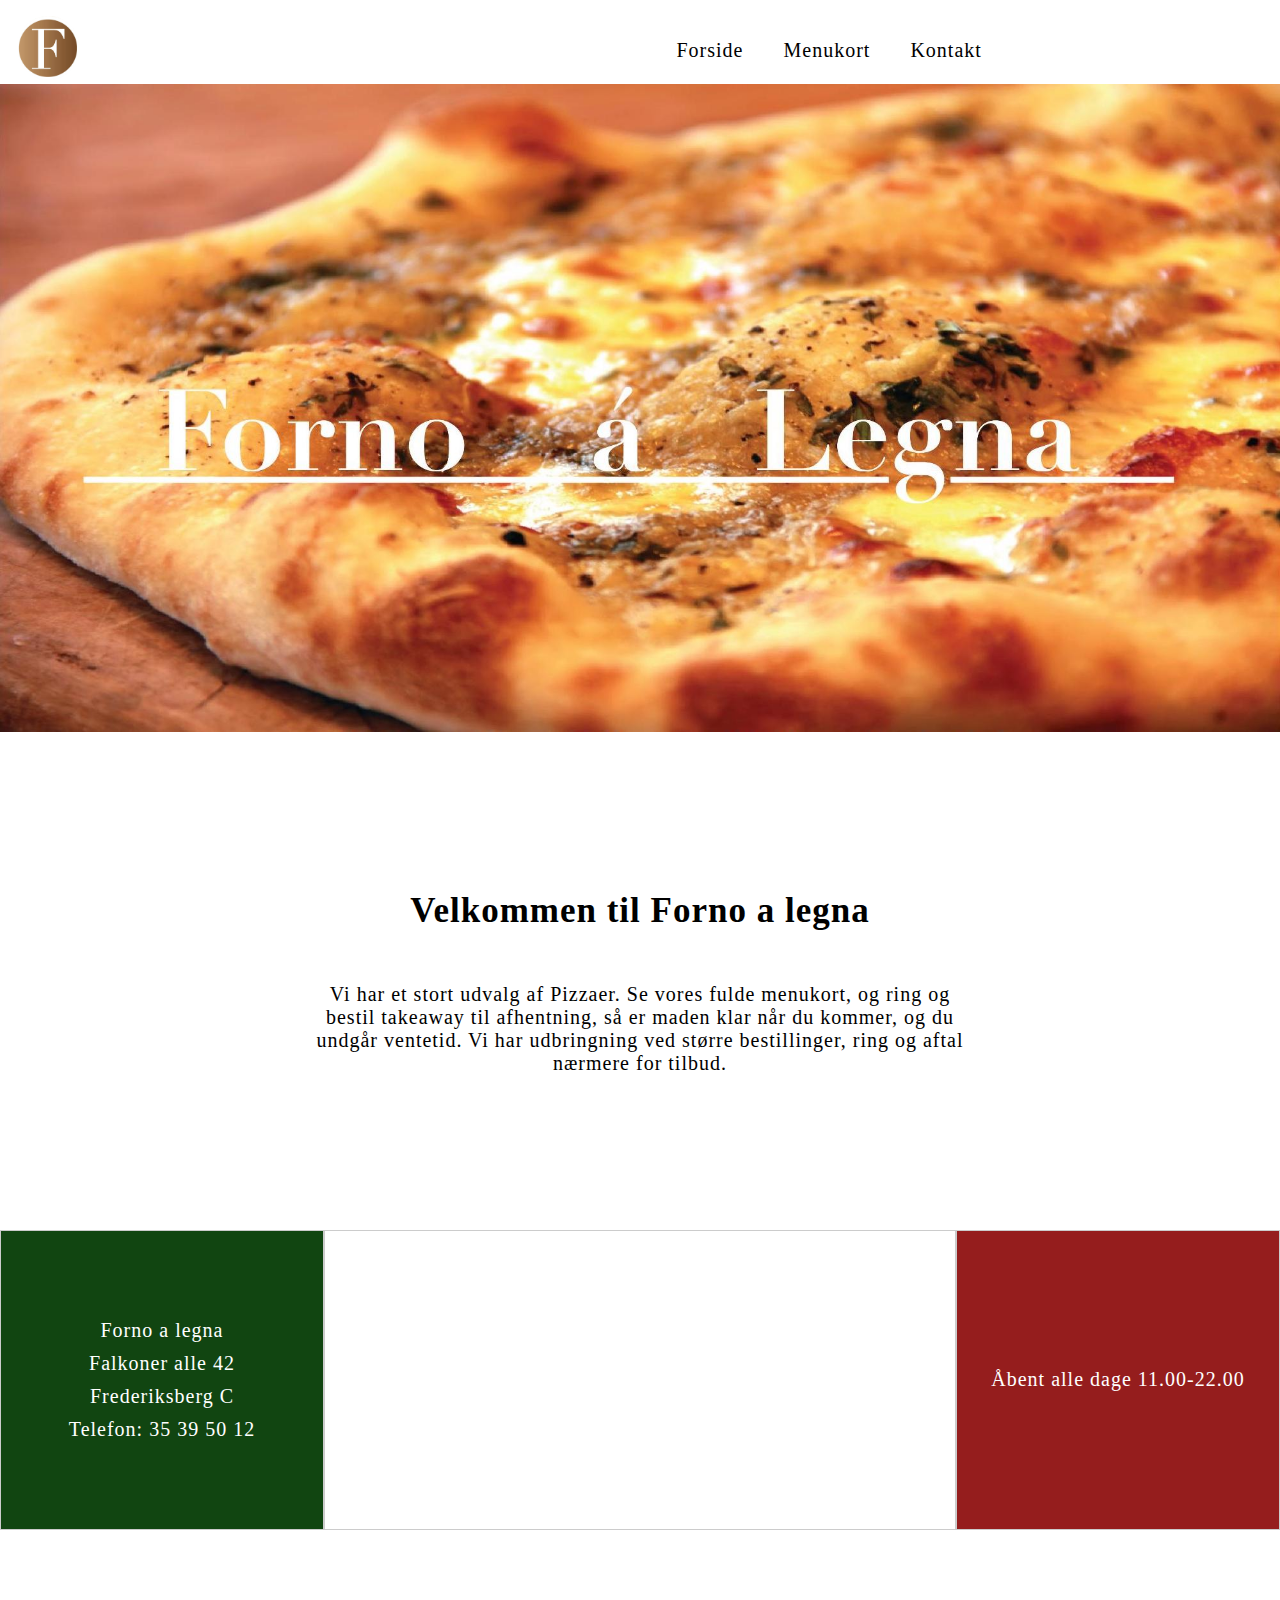
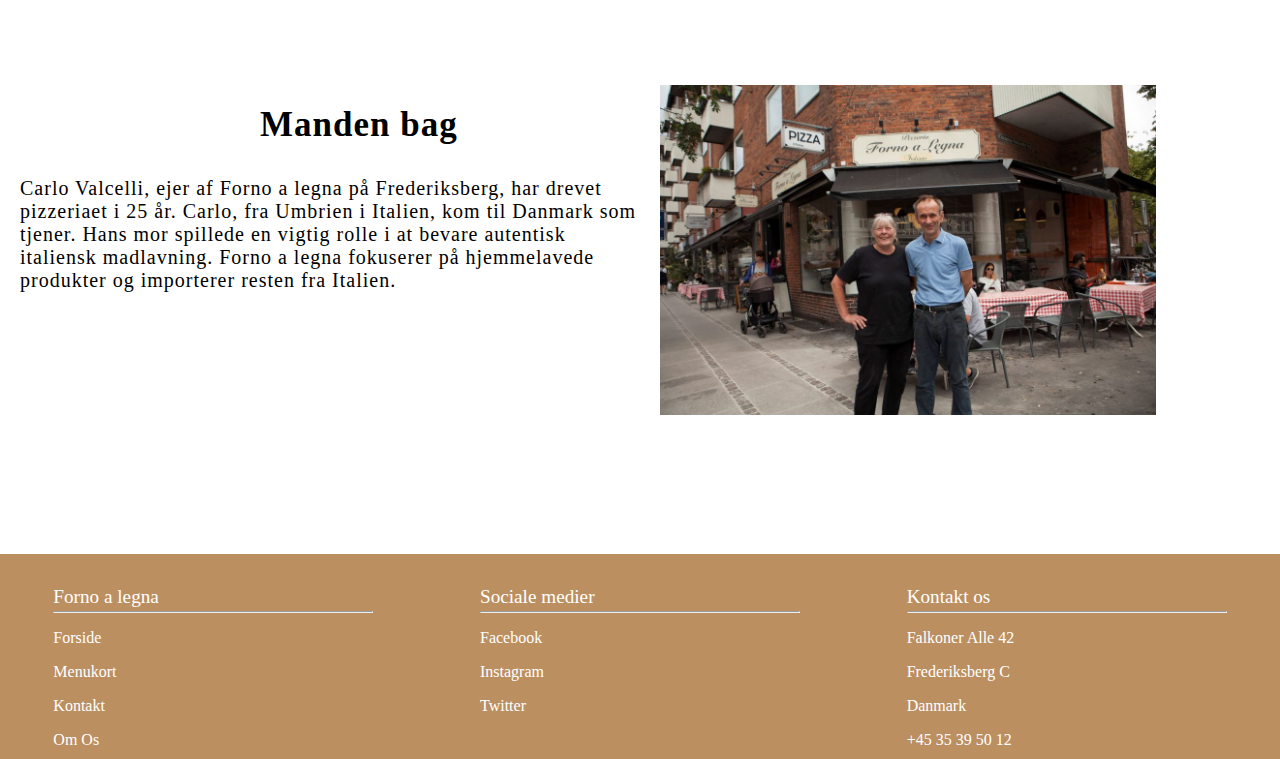
<file: forside.html>
<!DOCTYPE html>

<html lang="en">
  <head>
    <meta charset="UTF-8" />
    <meta http-equiv="X-UA-Compatible" content="IE=edge" />
    <meta name="viewport" content="width=device-width, initial-scale=1.0" />
    <link rel="stylesheet" href="forside.css" />
    <link rel="stylesheet" href="generel.css" />
    <title>Forside</title>
  </head>
  <body>
    <header>
      <div class="logo" id="hjem">
        <a href="forside.html">
          <img src="logo1.jpeg" alt="logo" />
        </a>
      </div>
      <nav class="main-menu">
        <div class="toggle-btn">☰</div>
        <ul>
          <li>
            <a href="forside.html">
              <p>Forside</p>
            </a>
          </li>
          <li>
            <a href="Menukort.html">
              <p>Menukort</p>
            </a>
          </li>
          <li>
            <a href="Kontakt.html">
              <p>Kontakt</p>
            </a>
          </li>
        </ul>
      </nav>
    </header>

    <main>
      <figure>
        <article id="section_splash">
          <div class="billede_splash">
            <img src="splash.jpeg" alt="splash" />
          </div>
        </article>
      </figure>
      <section class="bottom-section">
        <h2>Velkommen til Forno a legna</h2>
        <div class="placeholder-text">
          <p>Vi har et stort udvalg af Pizzaer. Se vores fulde menukort, og ring og bestil takeaway til afhentning, så er maden klar når du kommer, og du undgår ventetid. Vi har udbringning ved større bestillinger, ring og aftal nærmere for tilbud.</p>
        </div>
      </section>
      <aside class="boxes-container">
        <div class="green-box">
          <p>Forno a legna</p>
          <p>Falkoner alle 42</p>
          <p>Frederiksberg C</p>
          <p>Telefon: 35 39 50 12</p>
        </div>

        <div class="map-box">
          <iframe src="https://www.google.com/maps/embed?pb=!1m14!1m8!1m3!1d2249.3761460658557!2d12.5330362!3d55.6824479!3m2!1i1024!2i768!4f13.1!3m3!1m2!1s0x465253bb1daa3869%3A0xbf305df87e2d1db3!2sForno%20a%20Legna!5e0!3m2!1sda!2sdk!4v1702576964503!5m2!1sda!2sdk" width="600" height="450" style="border: 0" allowfullscreen="" loading="lazy" referrerpolicy="no-referrer-when-downgrade"></iframe>
        </div>
        <div class="red-box">
          <p>Åbent alle dage 11.00-22.00</p>
        </div>
      </aside>

      <section class="carlo-section">
        <div class="carlo-info">
          <h2>Manden bag</h2>
          <p>Carlo Valcelli, ejer af Forno a legna på Frederiksberg, har drevet pizzeriaet i 25 år. Carlo, fra Umbrien i Italien, kom til Danmark som tjener. Hans mor spillede en vigtig rolle i at bevare autentisk italiensk madlavning. Forno a legna fokuserer på hjemmelavede produkter og importerer resten fra Italien.</p>
        </div>
        <div class="carlo-image">
          <img src="carlo.jpeg" alt="Carlo" />
        </div>
      </section>
    </main>

    <footer>
      <div class="footer">
        <div class="footer-container">
          <div class="footer-row">
            <div class="footer-col">
              <h5>Forno a legna</h5>
              <hr />
              <ul>
                <li><a href="forside.html">Forside</a></li>
                <li><a href="Menukort.html">Menukort</a></li>
                <li><a href="Kontakt.html">Kontakt</a></li>
                <li><a href="Omos.html">Om os</a></li>
              </ul>
            </div>
            <div class="footer-col">
              <h5>Sociale medier</h5>
              <hr />
              <ul>
                <li>
                  <a href="https://www.facebook.com/fornoalegnaKBH">Facebook</a>
                </li>
                <li>
                  <a href="https://www.instagram.com/forno_a_legna/">Instagram</a>
                </li>
                <li><a href="#">Twitter</a></li>
              </ul>
            </div>
            <div class="footer-col">
              <h5>Kontakt os</h5>
              <hr />
              <ul>
                <li>Falkoner Alle 42</li>
                <li>Frederiksberg C</li>
                <li>Danmark</li>
                <li>+45 35 39 50 12</li>
              </ul>
            </div>
          </div>
        </div>
      </div>
    </footer>
  </body>
  <script src="script.js"></script>
</html>
</file>
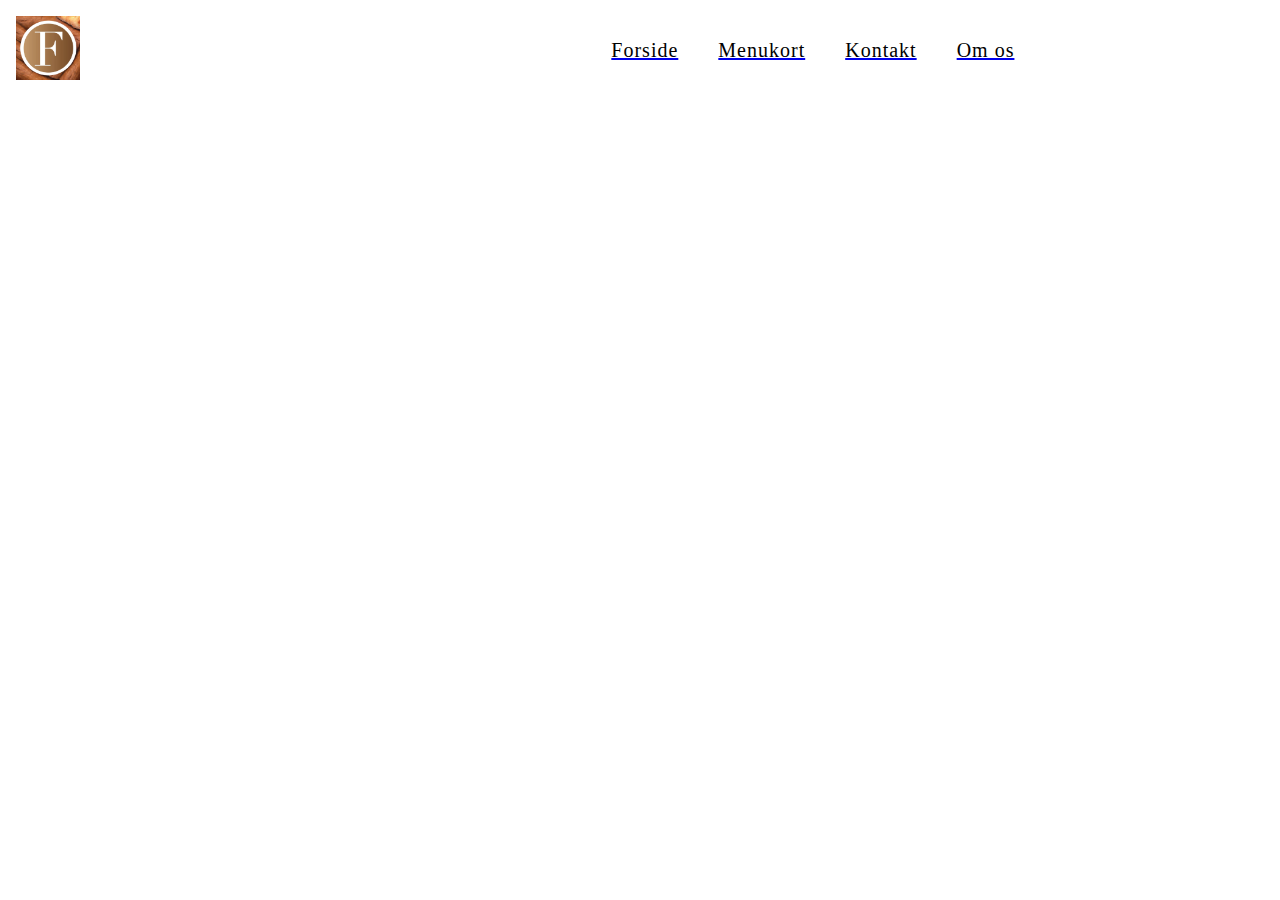
<file: Kontakt.html>
<!DOCTYPE html>
<html lang="en">
  <head>
    <meta charset="UTF-8" />
    <meta http-equiv="X-UA-Compatible" content="IE=edge" />
    <meta name="viewport" content="width=device-width, initial-scale=1.0" />
    <link rel="stylesheet" href="kontakt.css" />
    <link rel="stylesheet" href="generel.css" />
    <title>Kontakt</title>
  </head>
  <body>
    <header>
      <div class="logo" id="hjem">
        <a href="forside.html">
          <img src="logo.jpeg" alt="logo" />
        </a>
      </div>
      <nav class="main-menu">
        <div class="toggle-btn">☰</div>
        <ul>
          <li class="active">
            <a href="index.html">
              <p>Forside</p>
            </a>
          </li>
          <li>
            <a href="Menukort.html">
              <p>Menukort</p>
            </a>
          </li>
          <li>
            <a href="Kontakt.html">
              <p>Kontakt</p>
            </a>
          </li>
          <li>
            <a href="Omos.html">
              <p>Om os</p>
            </a>
          </li>
        </ul>
      </nav>
    </header>
  </body>
</html>
</file>
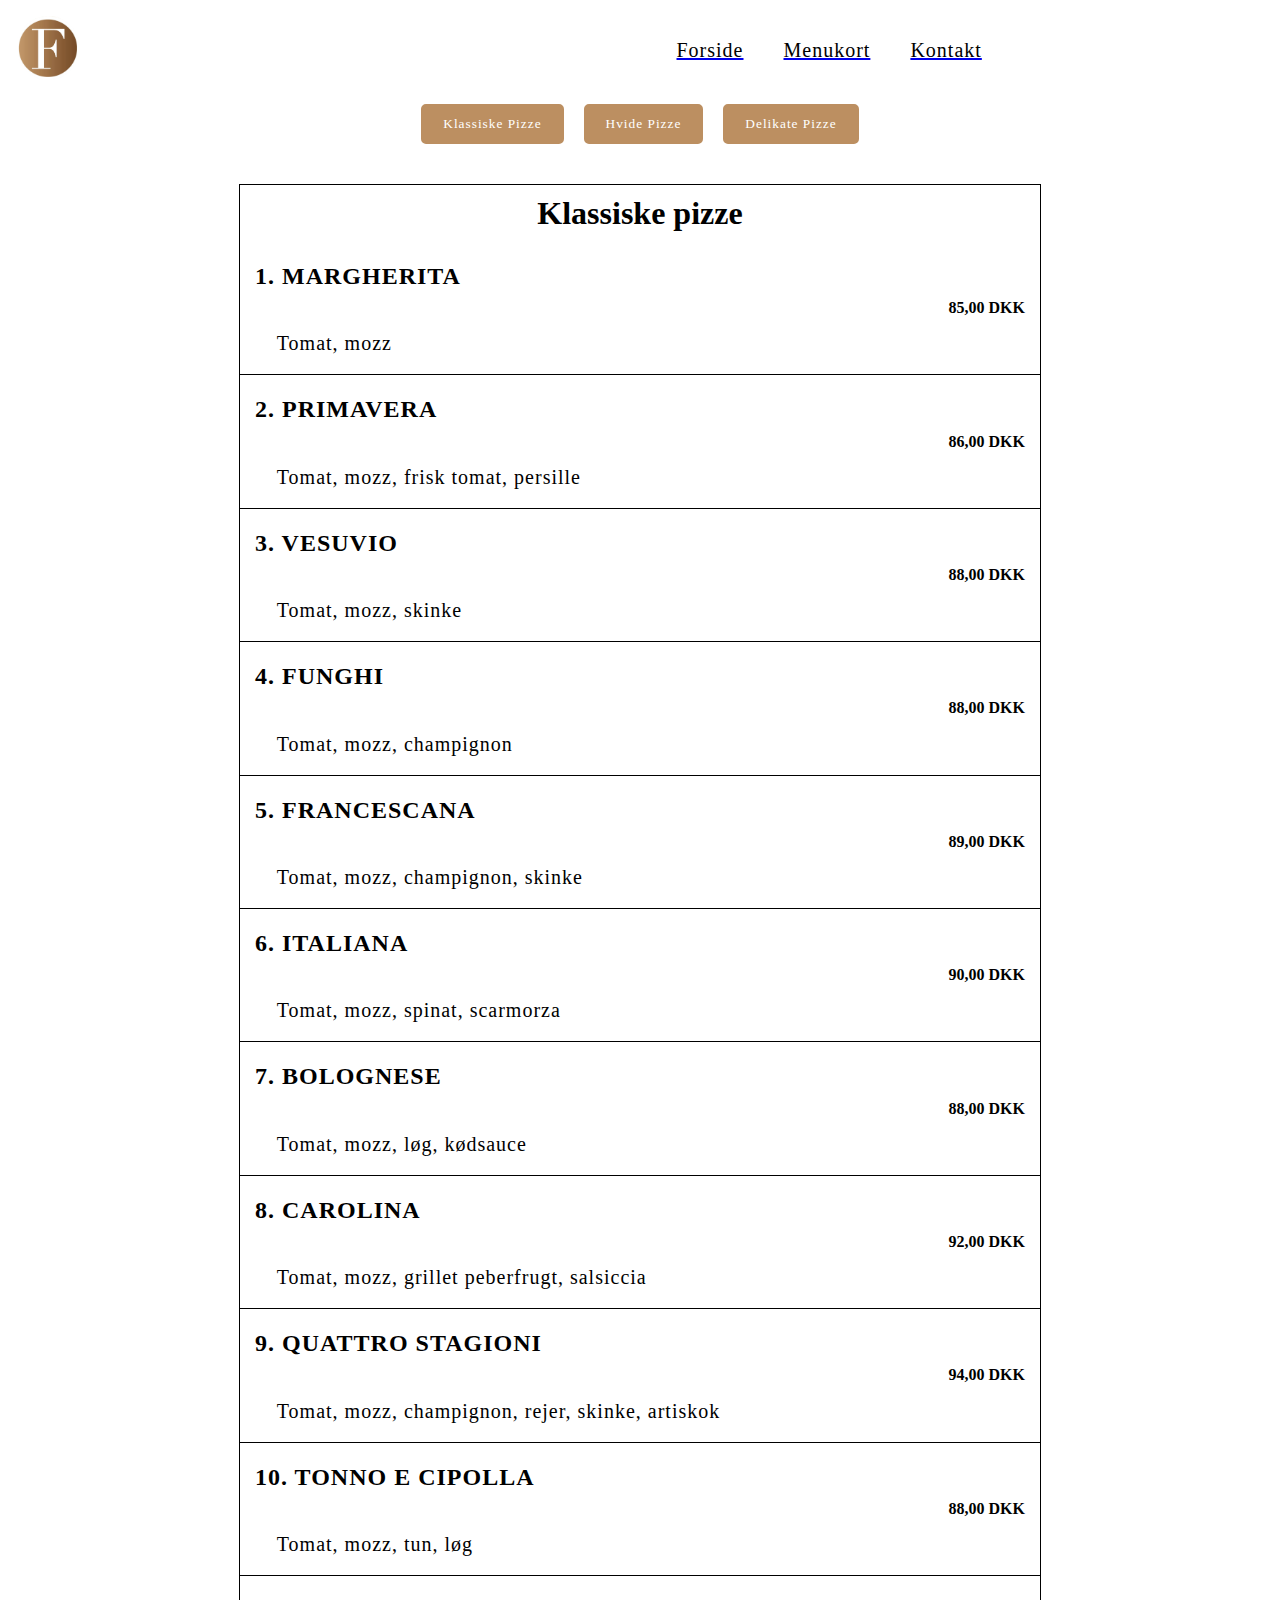
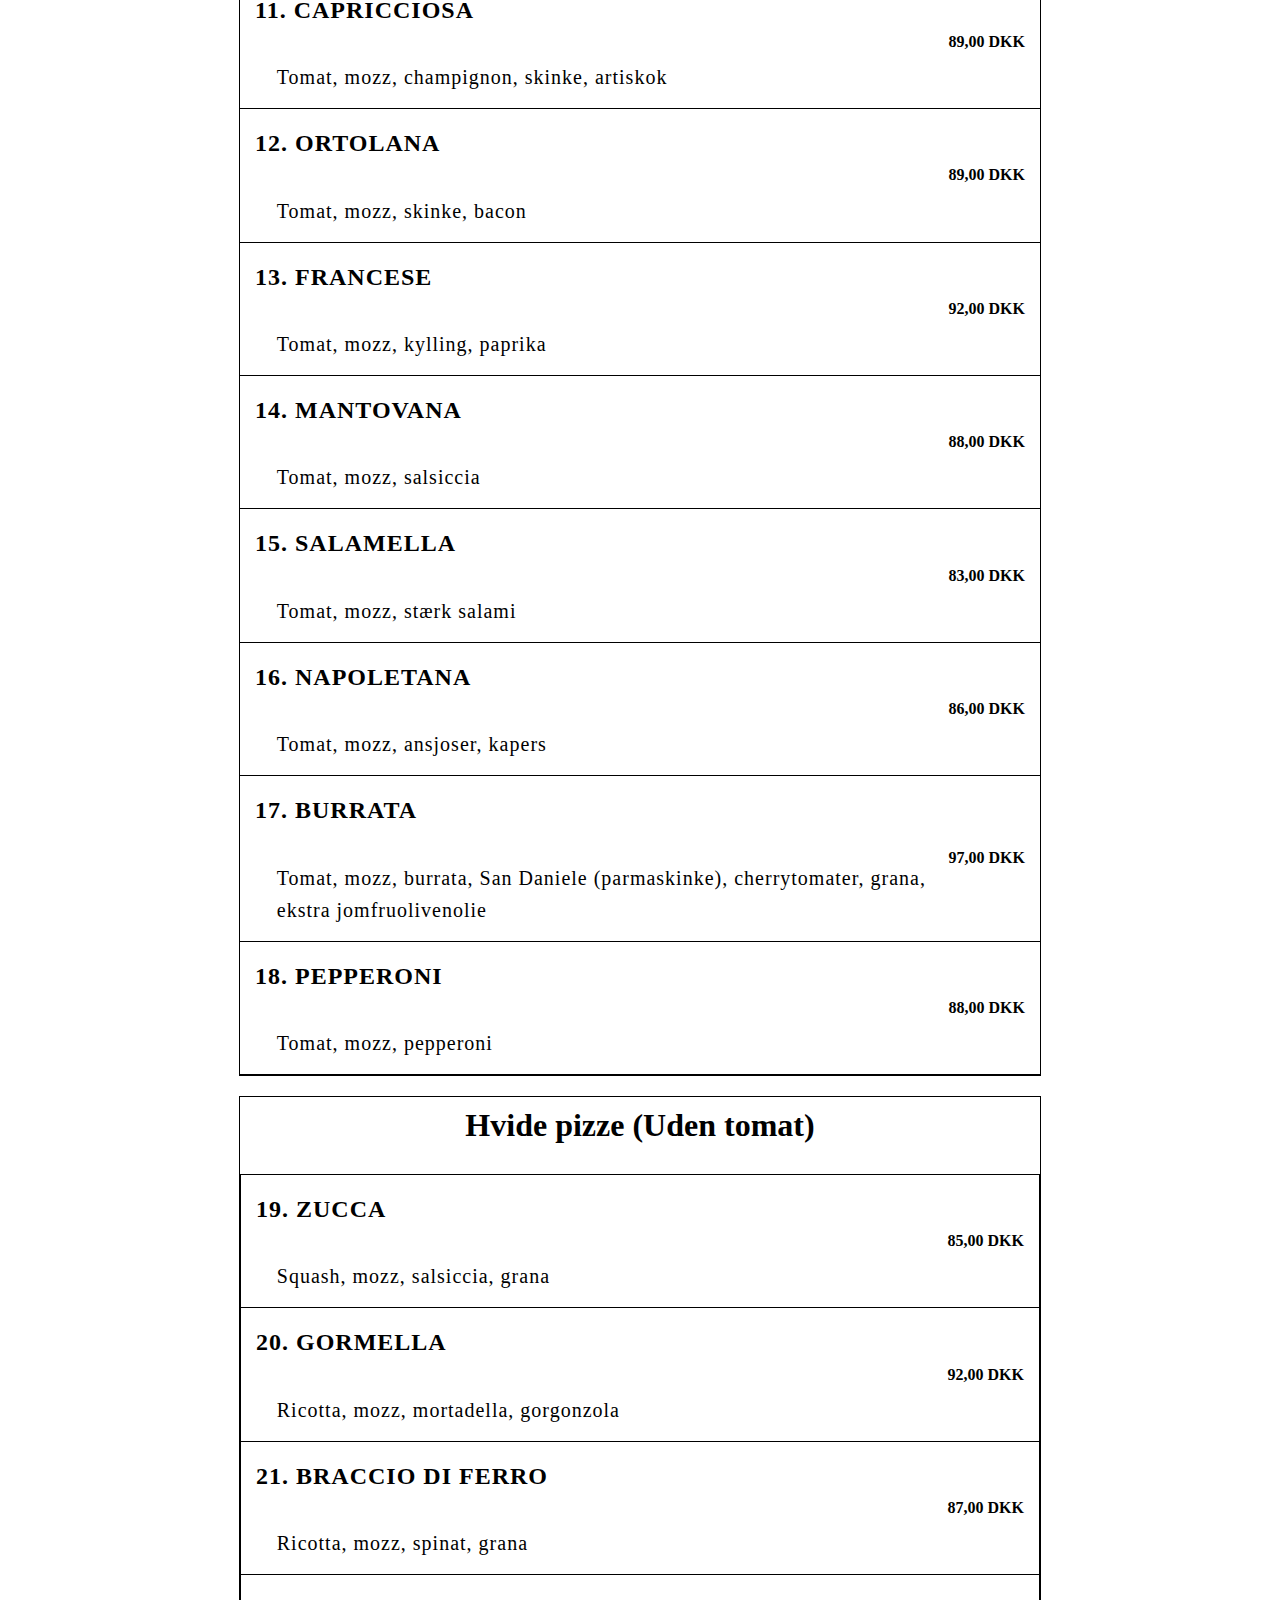
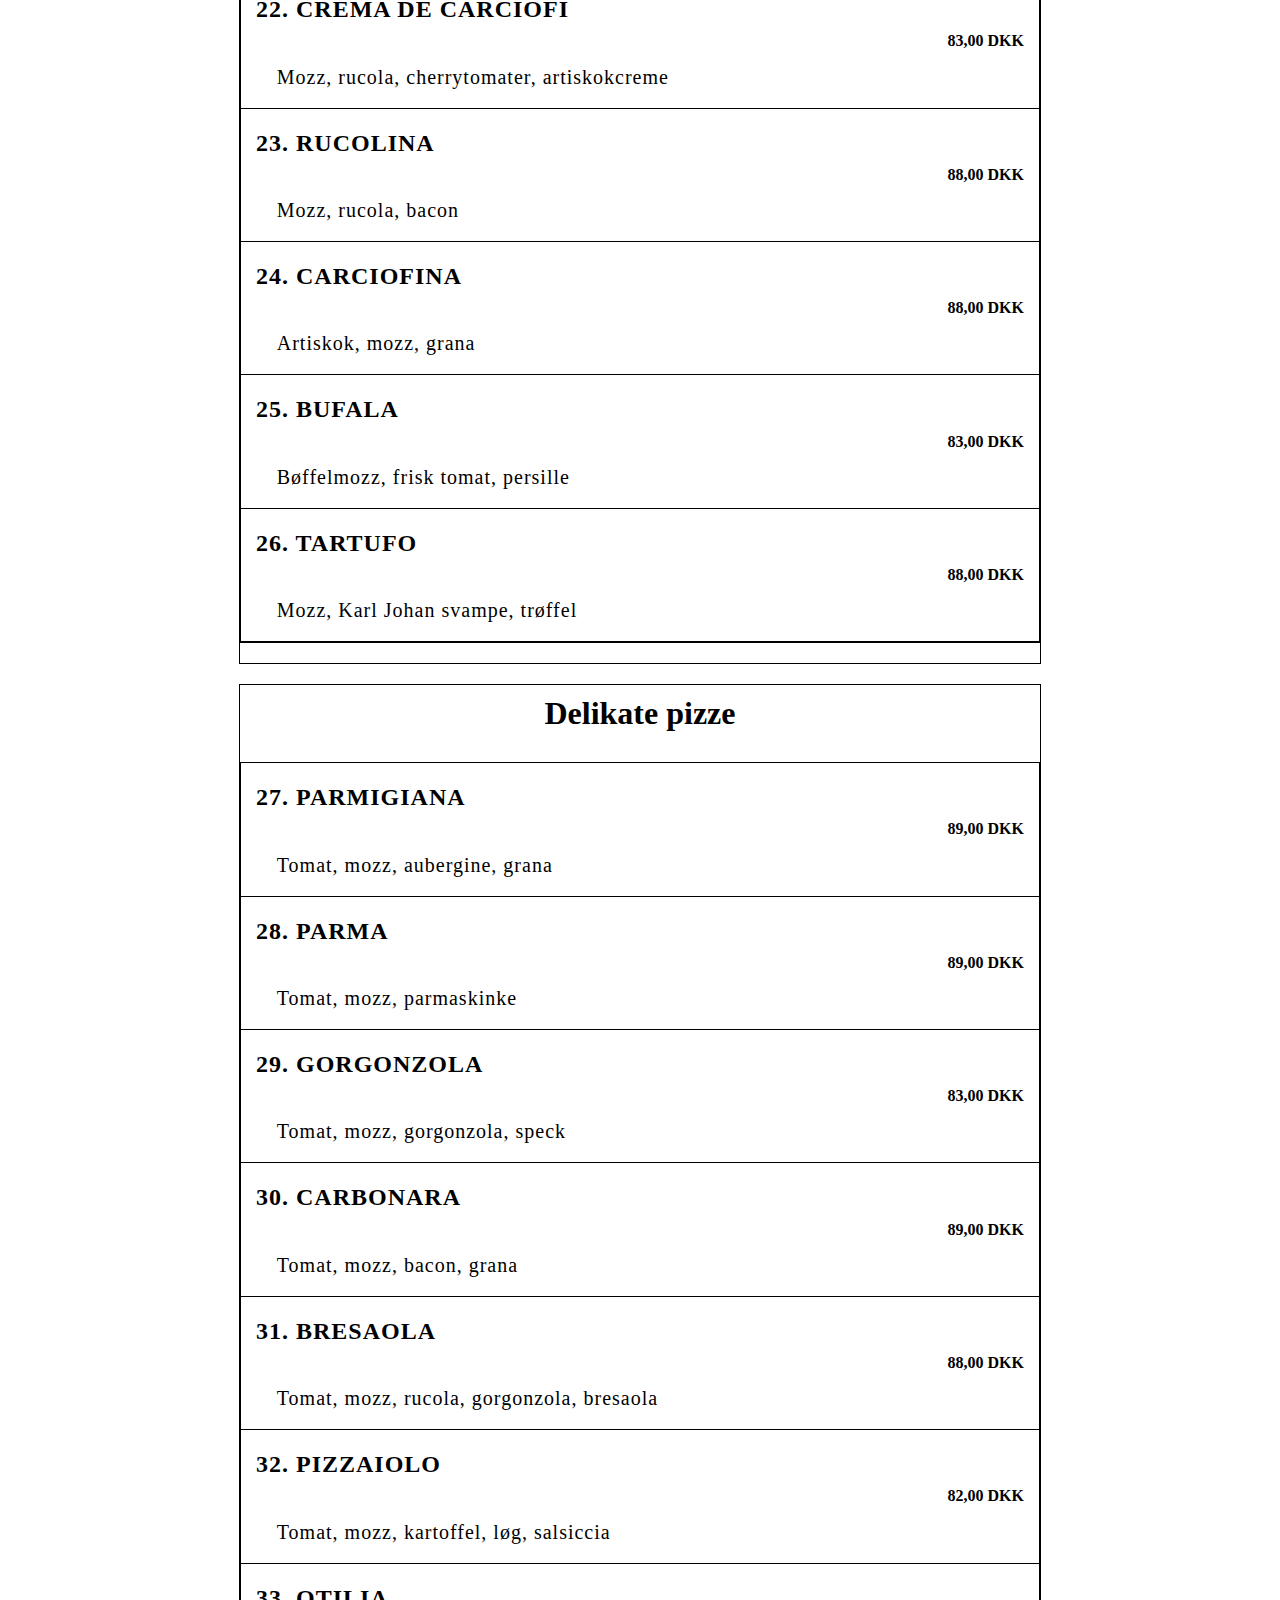
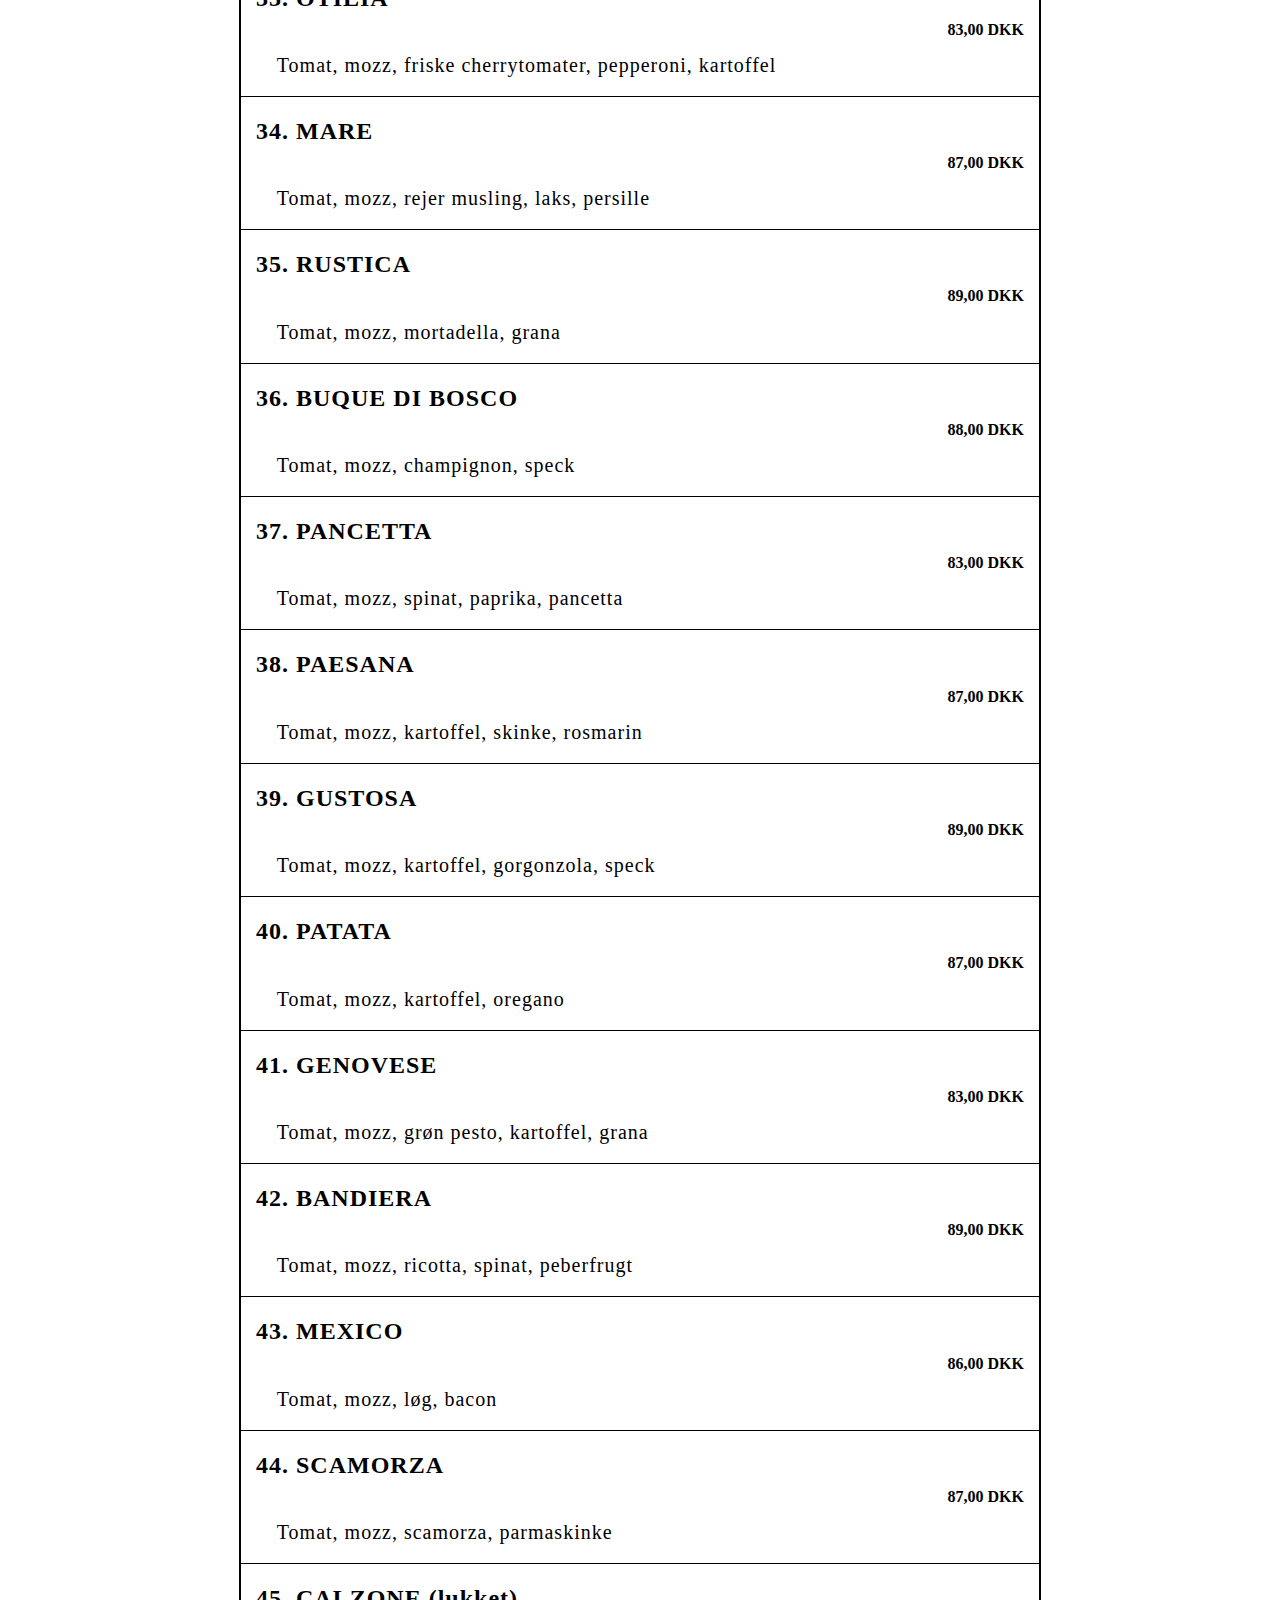
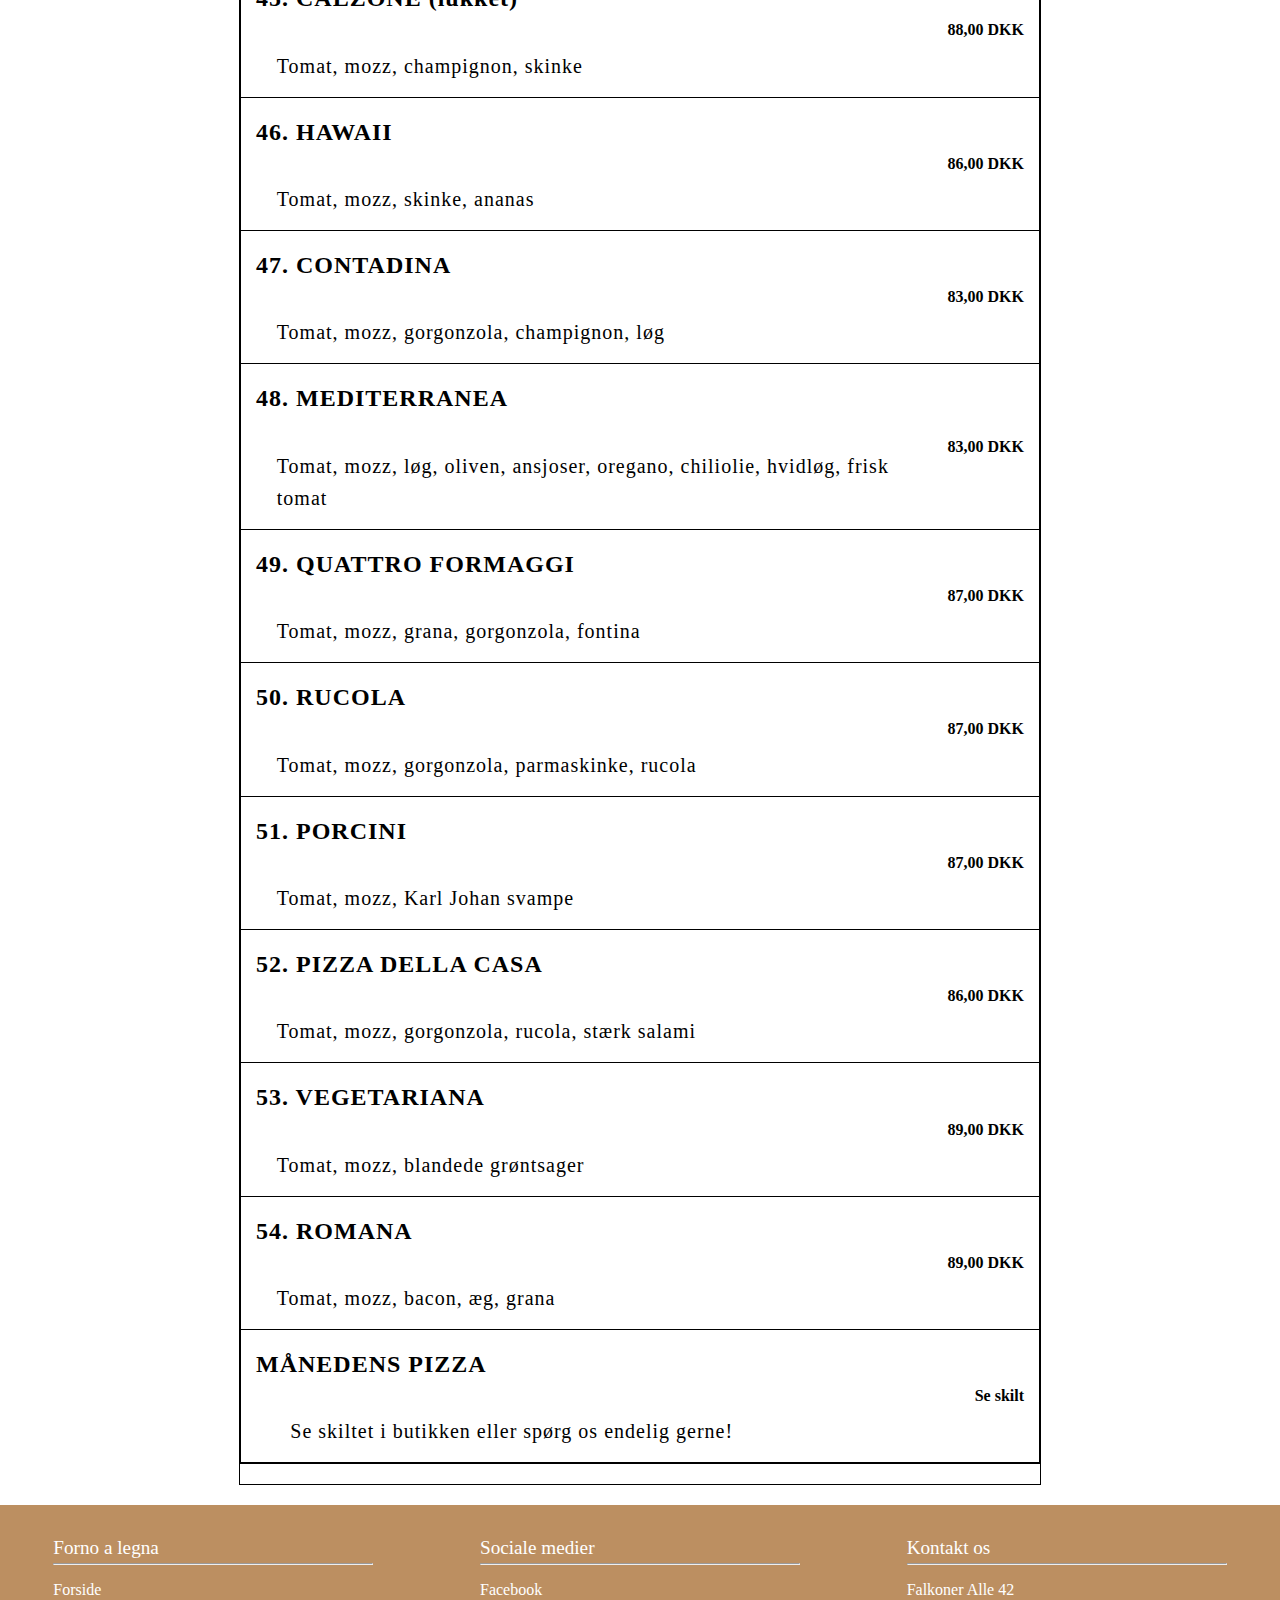
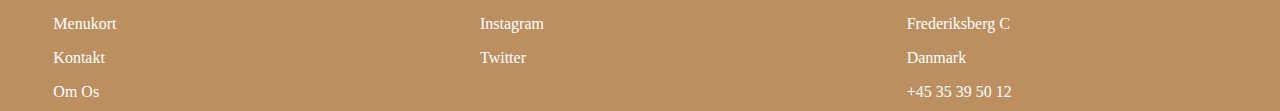
<file: Menukort.html>
<!DOCTYPE html>
<html lang="en">
  <head>
    <meta charset="UTF-8" />
    <meta http-equiv="X-UA-Compatible" content="IE=edge" />
    <meta name="viewport" content="width=device-width, initial-scale=1.0" />
    <link rel="stylesheet" href="menukort.css" />
    <link rel="stylesheet" href="generel.css" />

    <title>Menukort</title>
  </head>
  <body>
    <header>
      <div class="logo" id="hjem">
        <a href="forside.html">
          <img src="logo1.jpeg" alt="logo" />
        </a>
      </div>
      <nav class="main-menu">
        <div class="toggle-btn">☰</div>
        <ul>
          <li class="active">
            <a href="forside.html">
              <p>Forside</p>
            </a>
          </li>
          <li>
            <a href="Menukort.html">
              <p>Menukort</p>
            </a>
          </li>
          <li>
            <a href="Kontakt.html">
              <p>Kontakt</p>
            </a>
          </li>
        </ul>
      </nav>
    </header>

    <main>
      <div id="back-to-top" class="back-to-top">
        <a href="#hjem"> <img src="arrow.png" /> </a>
      </div>
      <div class="main">
        <button class="pizza-button" onclick="scrollToSection('klassiske-pizze')">Klassiske Pizze</button>
        <button class="pizza-button" onclick="scrollToSection('hvide-pizze')">Hvide Pizze</button>
        <button class="pizza-button" onclick="scrollToSection('delikate-pizze')">Delikate Pizze</button>
      </div>
      <div class="menu-card" id="klassiske-pizze">
        <div class="menu-title">
          <h1>Klassiske pizze</h1>
        </div>
        <div class="menu-item">
          <div class="pizza-details-container">
            <div class="pizza-details">
              <h2>1. MARGHERITA</h2>
              <p>Tomat, mozz</p>
            </div>
          </div>
          <div class="price">85,00 DKK</div>
        </div>

        <!-- Pizza 2 -->
        <div class="menu-item">
          <div class="pizza-details-container">
            <div class="pizza-details">
              <h2>2. PRIMAVERA</h2>
              <p>Tomat, mozz, frisk tomat, persille</p>
            </div>
          </div>
          <div class="price">86,00 DKK</div>
        </div>

        <!-- Pizza 3 -->
        <div class="menu-item">
          <div class="pizza-details-container">
            <div class="pizza-details">
              <h2>3. VESUVIO</h2>
              <p>Tomat, mozz, skinke</p>
            </div>
          </div>
          <div class="price">88,00 DKK</div>
        </div>

        <!-- Pizza 4 -->
        <div class="menu-item">
          <div class="pizza-details-container">
            <div class="pizza-details">
              <h2>4. FUNGHI</h2>
              <p>Tomat, mozz, champignon</p>
            </div>
          </div>
          <div class="price">88,00 DKK</div>
        </div>

        <!-- Pizza 5 -->
        <div class="menu-item">
          <div class="pizza-details-container">
            <div class="pizza-details">
              <h2>5. FRANCESCANA</h2>
              <p>Tomat, mozz, champignon, skinke</p>
            </div>
          </div>
          <div class="price">89,00 DKK</div>
        </div>

        <!-- Pizza 6 -->
        <div class="menu-item">
          <div class="pizza-details-container">
            <div class="pizza-details">
              <h2>6. ITALIANA</h2>
              <p>Tomat, mozz, spinat, scarmorza</p>
            </div>
          </div>
          <div class="price">90,00 DKK</div>
        </div>

        <!-- Pizza 7 -->
        <div class="menu-item">
          <div class="pizza-details-container">
            <div class="pizza-details">
              <h2>7. BOLOGNESE</h2>
              <p>Tomat, mozz, løg, kødsauce</p>
            </div>
          </div>
          <div class="price">88,00 DKK</div>
        </div>

        <!-- Pizza 8 -->
        <div class="menu-item">
          <div class="pizza-details-container">
            <div class="pizza-details">
              <h2>8. CAROLINA</h2>
              <p>Tomat, mozz, grillet peberfrugt, salsiccia</p>
            </div>
          </div>
          <div class="price">92,00 DKK</div>
        </div>

        <!-- Pizza 9 -->
        <div class="menu-item">
          <div class="pizza-details-container">
            <div class="pizza-details">
              <h2>9. QUATTRO STAGIONI</h2>
              <p>Tomat, mozz, champignon, rejer, skinke, artiskok</p>
            </div>
          </div>
          <div class="price">94,00 DKK</div>
        </div>

        <!-- Pizza 10 -->
        <div class="menu-item">
          <div class="pizza-details-container">
            <div class="pizza-details">
              <h2>10. TONNO E CIPOLLA</h2>
              <p>Tomat, mozz, tun, løg</p>
            </div>
          </div>
          <div class="price">88,00 DKK</div>
        </div>

        <!-- Pizza 11 -->
        <div class="menu-item">
          <div class="pizza-details-container">
            <div class="pizza-details">
              <h2>11. CAPRICCIOSA</h2>
              <p>Tomat, mozz, champignon, skinke, artiskok</p>
            </div>
          </div>
          <div class="price">89,00 DKK</div>
        </div>

        <!-- Pizza 12 -->
        <div class="menu-item">
          <div class="pizza-details-container">
            <div class="pizza-details">
              <h2>12. ORTOLANA</h2>
              <p>Tomat, mozz, skinke, bacon</p>
            </div>
          </div>
          <div class="price">89,00 DKK</div>
        </div>

        <!-- Pizza 13 -->
        <div class="menu-item">
          <div class="pizza-details-container">
            <div class="pizza-details">
              <h2>13. FRANCESE</h2>
              <p>Tomat, mozz, kylling, paprika</p>
            </div>
          </div>
          <div class="price">92,00 DKK</div>
        </div>

        <!-- Pizza 14 -->
        <div class="menu-item">
          <div class="pizza-details-container">
            <div class="pizza-details">
              <h2>14. MANTOVANA</h2>
              <p>Tomat, mozz, salsiccia</p>
            </div>
          </div>
          <div class="price">88,00 DKK</div>
        </div>

        <!-- Pizza 15 -->
        <div class="menu-item">
          <div class="pizza-details-container">
            <div class="pizza-details">
              <h2>15. SALAMELLA</h2>
              <p>Tomat, mozz, stærk salami</p>
            </div>
          </div>
          <div class="price">83,00 DKK</div>
        </div>

        <!-- Pizza 16 -->
        <div class="menu-item">
          <div class="pizza-details-container">
            <div class="pizza-details">
              <h2>16. NAPOLETANA</h2>
              <p>Tomat, mozz, ansjoser, kapers</p>
            </div>
          </div>
          <div class="price">86,00 DKK</div>
        </div>
        <!-- Pizza 17 -->
        <div class="menu-item">
          <div class="pizza-details-container">
            <div class="pizza-details">
              <h2>17. BURRATA</h2>
              <p>Tomat, mozz, burrata, San Daniele (parmaskinke), cherrytomater, grana, ekstra jomfruolivenolie</p>
            </div>
          </div>
          <div class="price">97,00 DKK</div>
        </div>

        <!-- Pizza 18 -->
        <div class="menu-item">
          <div class="pizza-details-container">
            <div class="pizza-details">
              <h2>18. PEPPERONI</h2>
              <p>Tomat, mozz, pepperoni</p>
            </div>
          </div>
          <div class="price">88,00 DKK</div>
        </div>
      </div>

      <div class="menu-card" id="hvide-pizze">
        <div class="menu-title">
          <h1>Hvide pizze (Uden tomat)</h1>
        </div>
        <div class="menu-card">
          <!-- Pizza 19 -->
          <div class="menu-item">
            <div class="pizza-details-container">
              <div class="pizza-details">
                <h2>19. ZUCCA</h2>
                <p>Squash, mozz, salsiccia, grana</p>
              </div>
            </div>
            <div class="price">85,00 DKK</div>
          </div>
          <!-- Pizza 20 -->
          <div class="menu-item">
            <div class="pizza-details-container">
              <div class="pizza-details">
                <h2>20. GORMELLA</h2>
                <p>Ricotta, mozz, mortadella, gorgonzola</p>
              </div>
            </div>
            <div class="price">92,00 DKK</div>
          </div>

          <!-- Pizza 21 -->
          <div class="menu-item">
            <div class="pizza-details-container">
              <div class="pizza-details">
                <h2>21. BRACCIO DI FERRO</h2>
                <p>Ricotta, mozz, spinat, grana</p>
              </div>
            </div>
            <div class="price">87,00 DKK</div>
          </div>

          <!-- Pizza 22 -->
          <div class="menu-item">
            <div class="pizza-details-container">
              <div class="pizza-details">
                <h2>22. CREMA DE CARCIOFI</h2>
                <p>Mozz, rucola, cherrytomater, artiskokcreme</p>
              </div>
            </div>
            <div class="price">83,00 DKK</div>
          </div>

          <!-- Pizza 23 -->
          <div class="menu-item">
            <div class="pizza-details-container">
              <div class="pizza-details">
                <h2>23. RUCOLINA</h2>
                <p>Mozz, rucola, bacon</p>
              </div>
            </div>
            <div class="price">88,00 DKK</div>
          </div>

          <!-- Pizza 24 -->
          <div class="menu-item">
            <div class="pizza-details-container">
              <div class="pizza-details">
                <h2>24. CARCIOFINA</h2>
                <p>Artiskok, mozz, grana</p>
              </div>
            </div>
            <div class="price">88,00 DKK</div>
          </div>

          <!-- Pizza 25 -->
          <div class="menu-item">
            <div class="pizza-details-container">
              <div class="pizza-details">
                <h2>25. BUFALA</h2>
                <p>Bøffelmozz, frisk tomat, persille</p>
              </div>
            </div>
            <div class="price">83,00 DKK</div>
          </div>

          <!-- Pizza 26 -->
          <div class="menu-item">
            <div class="pizza-details-container">
              <div class="pizza-details">
                <h2>26. TARTUFO</h2>
                <p>Mozz, Karl Johan svampe, trøffel</p>
              </div>
            </div>
            <div class="price">88,00 DKK</div>
          </div>
        </div>
      </div>

      <div class="menu-card" id="delikate-pizze">
        <div class="menu-title">
          <h1>Delikate pizze</h1>
        </div>
        <div class="menu-card">
          <!-- Pizza 27 -->
          <div class="menu-item">
            <div class="pizza-details-container">
              <div class="pizza-details">
                <h2>27. PARMIGIANA</h2>
                <p>Tomat, mozz, aubergine, grana</p>
              </div>
            </div>
            <div class="price">89,00 DKK</div>
          </div>
          <!-- Pizza 28 -->
          <div class="menu-item">
            <div class="pizza-details-container">
              <div class="pizza-details">
                <h2>28. PARMA</h2>
                <p>Tomat, mozz, parmaskinke</p>
              </div>
            </div>
            <div class="price">89,00 DKK</div>
          </div>

          <!-- Pizza 29 -->
          <div class="menu-item">
            <div class="pizza-details-container">
              <div class="pizza-details">
                <h2>29. GORGONZOLA</h2>
                <p>Tomat, mozz, gorgonzola, speck</p>
              </div>
            </div>
            <div class="price">83,00 DKK</div>
          </div>

          <!-- Pizza 30 -->
          <div class="menu-item">
            <div class="pizza-details-container">
              <div class="pizza-details">
                <h2>30. CARBONARA</h2>
                <p>Tomat, mozz, bacon, grana</p>
              </div>
            </div>
            <div class="price">89,00 DKK</div>
          </div>

          <!-- Pizza 31 -->
          <div class="menu-item">
            <div class="pizza-details-container">
              <div class="pizza-details">
                <h2>31. BRESAOLA</h2>
                <p>Tomat, mozz, rucola, gorgonzola, bresaola</p>
              </div>
            </div>
            <div class="price">88,00 DKK</div>
          </div>

          <!-- Pizza 32 -->
          <div class="menu-item">
            <div class="pizza-details-container">
              <div class="pizza-details">
                <h2>32. PIZZAIOLO</h2>
                <p>Tomat, mozz, kartoffel, løg, salsiccia</p>
              </div>
            </div>
            <div class="price">82,00 DKK</div>
          </div>

          <!-- Pizza 33 -->
          <div class="menu-item">
            <div class="pizza-details-container">
              <div class="pizza-details">
                <h2>33. OTILIA</h2>
                <p>Tomat, mozz, friske cherrytomater, pepperoni, kartoffel</p>
              </div>
            </div>
            <div class="price">83,00 DKK</div>
          </div>

          <!-- Pizza 34 -->
          <div class="menu-item">
            <div class="pizza-details-container">
              <div class="pizza-details">
                <h2>34. MARE</h2>
                <p>Tomat, mozz, rejer musling, laks, persille</p>
              </div>
            </div>
            <div class="price">87,00 DKK</div>
          </div>

          <!-- Pizza 35 -->
          <div class="menu-item">
            <div class="pizza-details-container">
              <div class="pizza-details">
                <h2>35. RUSTICA</h2>
                <p>Tomat, mozz, mortadella, grana</p>
              </div>
            </div>
            <div class="price">89,00 DKK</div>
          </div>

          <!-- Pizza 36 -->
          <div class="menu-item">
            <div class="pizza-details-container">
              <div class="pizza-details">
                <h2>36. BUQUE DI BOSCO</h2>
                <p>Tomat, mozz, champignon, speck</p>
              </div>
            </div>
            <div class="price">88,00 DKK</div>
          </div>

          <!-- Pizza 37 -->
          <div class="menu-item">
            <div class="pizza-details-container">
              <div class="pizza-details">
                <h2>37. PANCETTA</h2>
                <p>Tomat, mozz, spinat, paprika, pancetta</p>
              </div>
            </div>
            <div class="price">83,00 DKK</div>
          </div>

          <!-- Pizza 38 -->
          <div class="menu-item">
            <div class="pizza-details-container">
              <div class="pizza-details">
                <h2>38. PAESANA</h2>
                <p>Tomat, mozz, kartoffel, skinke, rosmarin</p>
              </div>
            </div>
            <div class="price">87,00 DKK</div>
          </div>

          <!-- Pizza 39 -->
          <div class="menu-item">
            <div class="pizza-details-container">
              <div class="pizza-details">
                <h2>39. GUSTOSA</h2>
                <p>Tomat, mozz, kartoffel, gorgonzola, speck</p>
              </div>
            </div>
            <div class="price">89,00 DKK</div>
          </div>

          <!-- Pizza 40 -->
          <div class="menu-item">
            <div class="pizza-details-container">
              <div class="pizza-details">
                <h2>40. PATATA</h2>
                <p>Tomat, mozz, kartoffel, oregano</p>
              </div>
            </div>
            <div class="price">87,00 DKK</div>
          </div>

          <!-- Pizza 41 -->
          <div class="menu-item">
            <div class="pizza-details-container">
              <div class="pizza-details">
                <h2>41. GENOVESE</h2>
                <p>Tomat, mozz, grøn pesto, kartoffel, grana</p>
              </div>
            </div>
            <div class="price">83,00 DKK</div>
          </div>

          <!-- Pizza 42 -->
          <div class="menu-item">
            <div class="pizza-details-container">
              <div class="pizza-details">
                <h2>42. BANDIERA</h2>
                <p>Tomat, mozz, ricotta, spinat, peberfrugt</p>
              </div>
            </div>
            <div class="price">89,00 DKK</div>
          </div>

          <!-- Pizza 43 -->
          <div class="menu-item">
            <div class="pizza-details-container">
              <div class="pizza-details">
                <h2>43. MEXICO</h2>
                <p>Tomat, mozz, løg, bacon</p>
              </div>
            </div>
            <div class="price">86,00 DKK</div>
          </div>

          <!-- Pizza 44 -->
          <div class="menu-item">
            <div class="pizza-details-container">
              <div class="pizza-details">
                <h2>44. SCAMORZA</h2>
                <p>Tomat, mozz, scamorza, parmaskinke</p>
              </div>
            </div>
            <div class="price">87,00 DKK</div>
          </div>
          <!-- Pizza 45 -->
          <div class="menu-item">
            <div class="pizza-details-container">
              <div class="pizza-details">
                <h2>45. CALZONE (lukket)</h2>
                <p>Tomat, mozz, champignon, skinke</p>
              </div>
            </div>
            <div class="price">88,00 DKK</div>
          </div>

          <!-- Pizza 46 -->
          <div class="menu-item">
            <div class="pizza-details-container">
              <div class="pizza-details">
                <h2>46. HAWAII</h2>
                <p>Tomat, mozz, skinke, ananas</p>
              </div>
            </div>
            <div class="price">86,00 DKK</div>
          </div>

          <!-- Pizza 47 -->
          <div class="menu-item">
            <div class="pizza-details-container">
              <div class="pizza-details">
                <h2>47. CONTADINA</h2>
                <p>Tomat, mozz, gorgonzola, champignon, løg</p>
              </div>
            </div>
            <div class="price">83,00 DKK</div>
          </div>

          <!-- Pizza 48 -->
          <div class="menu-item">
            <div class="pizza-details-container">
              <div class="pizza-details">
                <h2>48. MEDITERRANEA</h2>
                <p>Tomat, mozz, løg, oliven, ansjoser, oregano, chiliolie, hvidløg, frisk tomat</p>
              </div>
            </div>
            <div class="price">83,00 DKK</div>
          </div>

          <!-- Pizza 49 -->
          <div class="menu-item">
            <div class="pizza-details-container">
              <div class="pizza-details">
                <h2>49. QUATTRO FORMAGGI</h2>
                <p>Tomat, mozz, grana, gorgonzola, fontina</p>
              </div>
            </div>
            <div class="price">87,00 DKK</div>
          </div>

          <!-- Pizza 50 -->
          <div class="menu-item">
            <div class="pizza-details-container">
              <div class="pizza-details">
                <h2>50. RUCOLA</h2>
                <p>Tomat, mozz, gorgonzola, parmaskinke, rucola</p>
              </div>
            </div>
            <div class="price">87,00 DKK</div>
          </div>

          <!-- Pizza 51 -->
          <div class="menu-item">
            <div class="pizza-details-container">
              <div class="pizza-details">
                <h2>51. PORCINI</h2>
                <p>Tomat, mozz, Karl Johan svampe</p>
              </div>
            </div>
            <div class="price">87,00 DKK</div>
          </div>

          <!-- Pizza 52 -->
          <div class="menu-item">
            <div class="pizza-details-container">
              <div class="pizza-details">
                <h2>52. PIZZA DELLA CASA</h2>
                <p>Tomat, mozz, gorgonzola, rucola, stærk salami</p>
              </div>
            </div>
            <div class="price">86,00 DKK</div>
          </div>

          <!-- Pizza 53 -->
          <div class="menu-item">
            <div class="pizza-details-container">
              <div class="pizza-details">
                <h2>53. VEGETARIANA</h2>
                <p>Tomat, mozz, blandede grøntsager</p>
              </div>
            </div>
            <div class="price">89,00 DKK</div>
          </div>
          <!-- Pizza 54 -->
          <div class="menu-item">
            <div class="pizza-details-container">
              <div class="pizza-details">
                <h2>54. ROMANA</h2>
                <p>Tomat, mozz, bacon, æg, grana</p>
              </div>
            </div>
            <div class="price">89,00 DKK</div>
          </div>

          <!-- Pizza 55 -->
          <div class="menu-item">
            <div class="pizza-details-container">
              <div class="pizza-details">
                <h2>MÅNEDENS PIZZA</h2>
                <p>Se skiltet i butikken eller spørg os endelig gerne!</p>
              </div>
            </div>
            <div class="price">Se skilt</div>
          </div>
        </div>
      </div>
    </main>
    <footer>
      <div class="footer">
        <div class="footer-container">
          <div class="footer-row">
            <div class="footer-col">
              <h5>Forno a legna</h5>
              <hr />
              <ul>
                <li><a href="forside.html">Forside</a></li>
                <li><a href="Menukort.html">Menukort</a></li>
                <li><a href="Kontakt.html">Kontakt</a></li>
                <li><a href="Omos.html">Om os</a></li>
              </ul>
            </div>
            <div class="footer-col">
              <h5>Sociale medier</h5>
              <hr />
              <ul>
                <li>
                  <a href="https://www.facebook.com/fornoalegnaKBH">Facebook</a>
                </li>
                <li>
                  <a href="https://www.instagram.com/forno_a_legna/">Instagram</a>
                </li>
                <li><a href="#">Twitter</a></li>
              </ul>
            </div>
            <div class="footer-col">
              <h5>Kontakt os</h5>
              <hr />
              <ul>
                <li>Falkoner Alle 42</li>
                <li>Frederiksberg C</li>
                <li>Danmark</li>
                <li>+45 35 39 50 12</li>
              </ul>
            </div>
          </div>
        </div>
      </div>
    </footer>
  </body>
  <script src="script.js"></script>
</html>
</file>
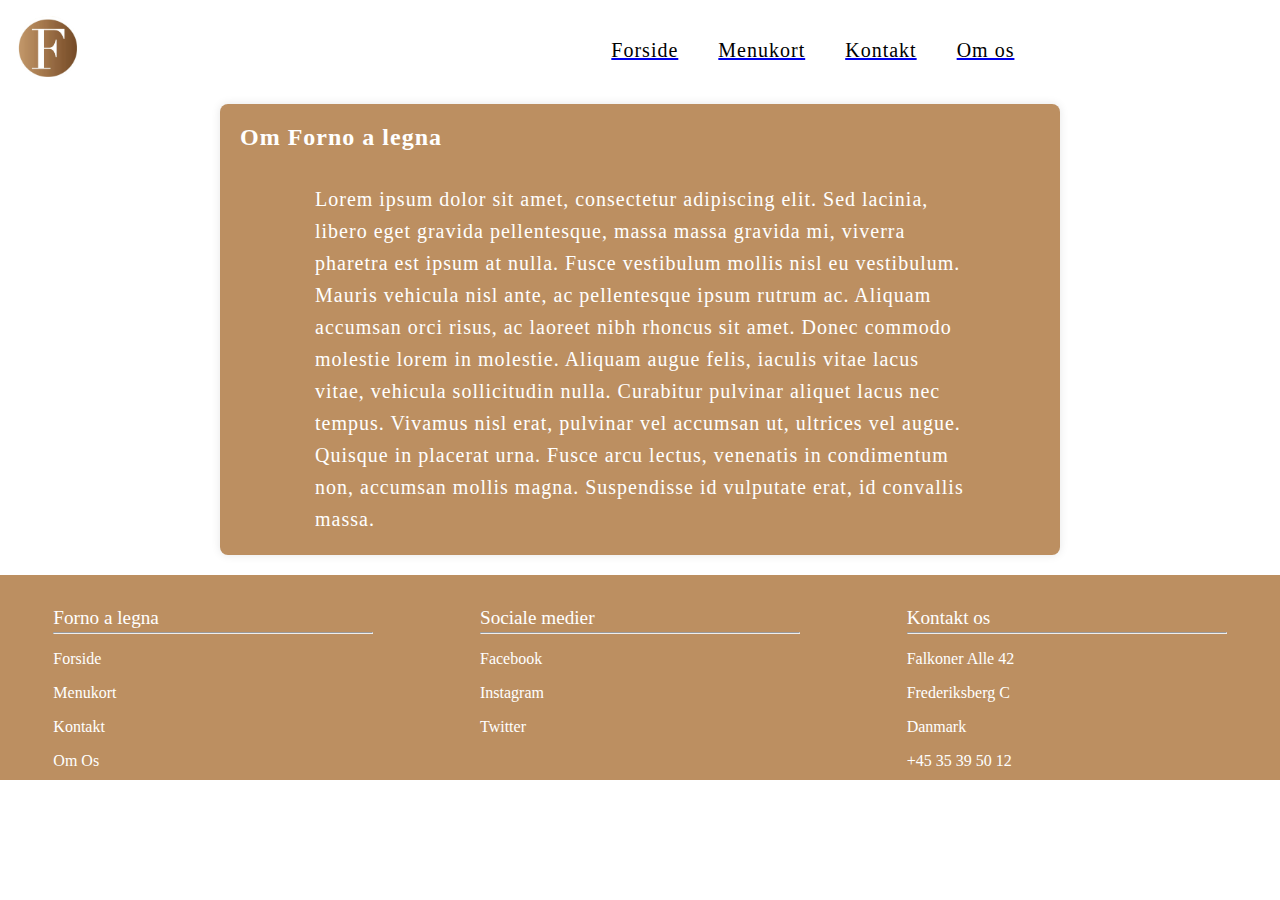
<file: Omos.html>
<!DOCTYPE html>
<html lang="en">
  <head>
    <meta charset="UTF-8" />
    <meta http-equiv="X-UA-Compatible" content="IE=edge" />
    <meta name="viewport" content="width=device-width, initial-scale=1.0" />
    <link rel="stylesheet" href="omos.css" />
    <link rel="stylesheet" href="generel.css" />
    <title>Om Os</title>
  </head>
  <body>
    <header>
      <div class="logo" id="hjem">
        <a href="forside.html">
          <img src="logo1.jpeg" alt="logo" />
        </a>
      </div>
      <nav class="main-menu">
        <div class="toggle-btn">☰</div>
        <ul>
          <li class="active">
            <a href="forside.html">
              <p>Forside</p>
            </a>
          </li>
          <li>
            <a href="Menukort.html">
              <p>Menukort</p>
            </a>
          </li>
          <li>
            <a href="Kontakt.html">
              <p>Kontakt</p>
            </a>
          </li>
          <li>
            <a href="Omos.html">
              <p>Om os</p>
            </a>
          </li>
        </ul>
      </nav>
    </header>

    <main>
      <div class="om">
        <h2>Om Forno a legna</h2>
        <p>Lorem ipsum dolor sit amet, consectetur adipiscing elit. Sed lacinia, libero eget gravida pellentesque, massa massa gravida mi, viverra pharetra est ipsum at nulla. Fusce vestibulum mollis nisl eu vestibulum. Mauris vehicula nisl ante, ac pellentesque ipsum rutrum ac. Aliquam accumsan orci risus, ac laoreet nibh rhoncus sit amet. Donec commodo molestie lorem in molestie. Aliquam augue felis, iaculis vitae lacus vitae, vehicula sollicitudin nulla. Curabitur pulvinar aliquet lacus nec tempus. Vivamus nisl erat, pulvinar vel accumsan ut, ultrices vel augue. Quisque in placerat urna. Fusce arcu lectus, venenatis in condimentum non, accumsan mollis magna. Suspendisse id vulputate erat, id convallis massa.</p>
      </div>
    </main>
    <footer>
      <div class="footer">
        <div class="footer-container">
          <div class="footer-row">
            <div class="footer-col">
              <h5>Forno a legna</h5>
              <hr />
              <ul>
                <li><a href="forside.html">Forside</a></li>
                <li><a href="Menukort.html">Menukort</a></li>
                <li><a href="Kontakt.html">Kontakt</a></li>
                <li><a href="Omos.html">Om os</a></li>
              </ul>
            </div>
            <div class="footer-col">
              <h5>Sociale medier</h5>
              <hr />
              <ul>
                <li>
                  <a href="https://www.facebook.com/fornoalegnaKBH">Facebook</a>
                </li>
                <li>
                  <a href="https://www.instagram.com/forno_a_legna/">Instagram</a>
                </li>
                <li><a href="#">Twitter</a></li>
              </ul>
            </div>
            <div class="footer-col">
              <h5>Kontakt os</h5>
              <hr />
              <ul>
                <li>Falkoner Alle 42</li>
                <li>Frederiksberg C</li>
                <li>Danmark</li>
                <li>+45 35 39 50 12</li>
              </ul>
            </div>
          </div>
        </div>
      </div>
    </footer>
  </body>
  <script src="script.js"></script>
</html>
</file>
<file: forside.css>
* {
  margin: 0 auto;
}

main {
  margin: 0;
}
figure {
  max-width: 100%;
}

section {
  padding-block: 15vh;
  text-decoration: none;
}

body {
  background-color: black;
}
h2 {
  /* text-align: center; */
  font-size: 35px;
}
h3 {
  border-bottom: 2px solid white;
  font-size: 35px;
}
h1 {
  color: #ffffff;
  text-align: center;
  font-size: 7vh;
  font-style: italic;
}
a {
  text-decoration: none;
}

#section_splash {
  display: grid;
  margin: 0;
}

.billede_splash {
  margin: 0;
}

.boxes-container {
  display: flex;
  margin-top: 0px;
}
.boxes-container p {
  color: white;
}

.green-box,
.red-box,
.map-box {
  flex: 1;
  padding: 15px;
  box-sizing: border-box;
  border: 1px solid #ccc;
  display: flex;
  flex-direction: column;
  justify-content: center;
  align-items: center;
  height: 300px;
}

.green-box {
  background-color: rgb(17, 69, 17);
  color: white;
  gap: 10px;
}

.red-box {
  background-color: rgb(149, 29, 29);
  color: white;
}

.bottom-section {
  text-align: center;
  margin-top: 20px;
  font-family: "Courgette", cursive;
}

.placeholder-text {
  padding: 20px;
  color: #333;
  font-family: "Courgette", cursive;
}
.carlo-section {
  display: flex;
  margin-top: 20px;
  font-family: "Courgette", cursive;
}
.carlo-section h2 {
  padding-left: 15rem;
}
.carlo-info {
  flex: 1;
  padding: 20px;
  box-sizing: border-box;
}

.carlo-image {
  flex: 1;
}

.carlo-image img {
  width: 80%;
  height: auto;
}
/*Mobileversion frontpage*/

@media only screen and (max-width: 600px) {
  .carlo-section h2 {
    padding-left: 0;
    font-size: 30px;
    padding-left: 5em;
  }

  .boxes-container {
    flex-direction: column;
  }

  .green-box,
  .red-box {
    width: 100%;
    height: 100px;
  }

  .map-box {
    height: 30px;
  }

  .carlo-section {
    flex-direction: column;
  }

  .carlo-info {
    width: 100%;
    font-size: 16px;
  }

  .carlo-image {
    width: 100%;
    margin-right: 0;
  }

  .carlo-image img {
    width: 100%;
    height: auto;
  }
}
</file>
<file: generel.css>
/******** css-variabler *********/

* {
  margin: 0 auto;
}

html {
  --hvid-color: #f9edfa;
  --sort-color: #1a1952;
  width: 100%;
  height: 100%;
  margin: 0px;
  padding: 0px;
  overflow-x: hidden;
}

p,
h2,
h3,
h4,
button {
  letter-spacing: 1px;
  color: #1a1952;
  list-style: none;
  color: white;
}
.button1 {
  display: flex;
  margin-right: 29rem;
}

h2 {
  margin-bottom: 2rem;
  color: black;
}
h3 {
  font-family: trajan-pro-3, serif;
  color: black;
  font-size: 30px;
}
p {
  font-size: 20px;
  max-width: 65ch;
  color: black;
}

img {
  width: 100%;
  height: auto;
}
body {
  background-color: white;
}
header {
  display: flex;
  flex-direction: row;
  justify-content: space-between;
  padding-block-start: 1rem;
  justify-content: center;
  align-items: center;
  background-color: #ffffff;
}
header p {
  color: black;
  font-family: "Courgette", cursive;
  text-decoration: none;
}
header .logo {
  width: 5%;
}

#hjem {
  color: white;
  border: none;
  cursor: pointer;
  margin-inline-start: 1.8vh;
}
.main-menu {
  margin-block: 0;
}

.toggle-btn a:hover {
  color: #b0b0b0;
}
.main-menu ul {
  display: flex;
  gap: 40px;
  list-style: none;
  padding: 0;
  text-align: end;
}

/* Burgermenu */
.toggle-btn {
  border: none;
  cursor: pointer;
  display: none;
  color: black;
  border: none;
  cursor: pointer;
  font-size: 1.6rem;
}

@media (max-width: 600px) {
  html {
    max-width: 100%;
  }
  header .logo {
    width: 10%;
  }
  .logo {
    width: 200px;
  }
  .toggle-btn {
    display: block;
    padding-left: 17rem;
  }
  .main-menu {
    display: flex;
    flex-direction: column;
    justify-content: center;
  }
  .main-menu ul {
    display: none;
    gap: 0px;
  }
  .main-menu.shown ul {
    display: flex;
    flex-flow: column;
  }
  header :active {
    color: white;
  }
}

/*Footer*/
.footer-container {
  background-color: #bc8f61;
  color: white;
  padding-top: 1rem;
  font-family: "Courgette", cursive;
}
.footer-row {
  display: flex;
  flex-wrap: wrap;
  background-color: #bc8f61;
  color: white;
}
footer ul {
  list-style: none;
  padding: 0px;
  color: white;
}
.footer {
  background-color: #bc8f61;
}

.footer-col {
  width: 25%;
  padding: 0 20px;
}
.footer-col h5 {
  margin-top: 1rem;
  font-family: trajan-pro-3, serif;
  font-size: 1.2rem;
  color: #ffffff;
  margin-bottom: 0.2rem;
  font-weight: 300;
  position: relative;
  color: white;
}

.footer-col ul li {
  margin-bottom: 10px;
  color: #ffffff;
  color: white;
  text-align: left;
  font-weight: 300;
  margin-top: 1rem;
}
.footer-col ul li a {
  font-size: 1rem;
  text-transform: capitalize;
  color: #ffffff;
  text-decoration: none;
  font-weight: 300;
  display: block;
  color: white;
  margin-top: 1rem;
  text-align: left;
}

.copyright {
  color: white;
  text-align: center;
  margin-top: 50px;
  margin-bottom: 0px;
}
img.footer-logo {
  display: block;
  margin-left: 1000px;
  margin-top: -200px;
  max-width: 45%;
}

@media screen and (max-width: 600px) {
  .footer-col {
    width: 28%;
    padding: 0 10px;
  }
  .footer-col ul li {
    font-size: 0.8rem;
    margin-bottom: 10px;
    color: white;
    max-width: fit-content;
  }
  .footer-col ul li a {
    font-size: 0.8rem;
    text-decoration: none;
    font-weight: 300;
    display: block;
    transition: all 0.3s ease;
  }
  .copyright {
    text-align: center;
    font-size: 0.6rem;
    margin-top: 50px;
    margin-bottom: 0px;
  }
}
</file>
<file: kontakt.css>
.contact-section {
  display: flex;
  margin: 150px;
}

.contact-image {
  flex: 1;
  margin-right: 20px;
}

.contact-image img {
  width: 100%;
  height: auto;
}

.contact-info {
  flex: 1;
  padding: 20px;
  box-sizing: border-box;
  font-family: trajan-pro-3, serif;
}

.contact-info h2 {
  color: #333;
  font-family: "Courgette", cursive;
}
.contact-info p {
  font-family: trajan-pro-3, serif;
  font-family: "Courgette", cursive;
}

.contact-info ul {
  list-style: none;
  padding: 0;
  margin: 0;
  margin-top: 100px;
  font-family: "Courgette", cursive;
}

.contact-info li {
  margin-bottom: 10px;
}
.facebookOGinsta {
  margin-top: 20px;
}

.facebookOGinsta a {
  display: inline-block;
  margin-right: 15px;
}

.facebookOGinsta img {
  width: 30px;
  height: auto;
}

@media only screen and (max-width: 600px) {
  .contact-section {
    margin: 10px;
  }

  .contact-info {
    padding: 10px;
  }

  .contact-info h2 {
    font-size: 20px;
  }

  .contact-info p {
    font-size: 14px;
  }

  .contact-section {
    flex-direction: column;
  }
}
</file>
<file: menukort.css>
body {
  background-color: #f4f4f4;
  margin: 0;
  padding: 0;
}
.menu-title {
  text-align: center;
  color: black;
  padding: 10px;
}

.menu-title h1 {
  margin: 0;

  color: black;
}
.menu-card {
  max-width: 800px;
  margin: 20px auto;
  background-color: #fff;
  overflow: hidden;
  /* box-shadow: 0 0 10px rgba(0, 0, 0, 0.1); */
  border: 1px solid black;
}

.menu-item {
  border-bottom: 1px solid black;
  padding: 15px;
  display: flex;
  justify-content: space-between;
  align-items: center;
}

.menu-item p {
  color: black;
}
.menu-item h2 {
  color: black;
}

.pizza-details-container {
  flex-grow: 1;
}

.pizza-details {
  line-height: 1.6;
}

h2 {
  margin-bottom: 10px;
}

p {
  font-family: "Courgette", cursive;
}
.price {
  font-weight: bold;
  color: black;
}

.main {
  display: flex;
  justify-content: center;
  align-items: center;
  flex-wrap: wrap;
  gap: 10px;
  padding: 20px;
}

button {
  padding: 10px 20px;
  border-radius: 5px;
  cursor: pointer;
  transition: background-color 0.3s;

  margin: 0 5px;
}

button:hover {
  background-color: #ddd;
}

.pizza-button {
  background-color: #bc8f61;
  color: #fff;
  border: 2px solid #bc8f61;
}

.pizza-button:hover {
  background-color: #bc8f61;
  color: #fff;
}

.pizza-button {
  font-family: "Courgette", cursive;
}

.menu-title {
  font-family: "Courgette", cursive;
}

/*Tilbage til top*/

.back-to-top {
  position: fixed;
  bottom: 20px;
  right: 20px;
  display: none;
}

.back-to-top a {
  display: block;
  width: 40px;
  height: 40px;
}

.back-to-top img {
  width: 100%;
  height: 100%;
}
</file>
<file: omos.css>
body {
  background-color: #f4f4f4;
  margin: 0;
  padding: 0;
}

main {
  max-width: 800px;
  margin: 20px auto;
  padding: 20px;
  background-color: #bc8f61;
  border-radius: 8px;
  box-shadow: 0 0 10px rgba(0, 0, 0, 0.1);
}

.om p {
  line-height: 1.6;
  color: white;
}

.om h2 {
  color: white;
}
</file>
